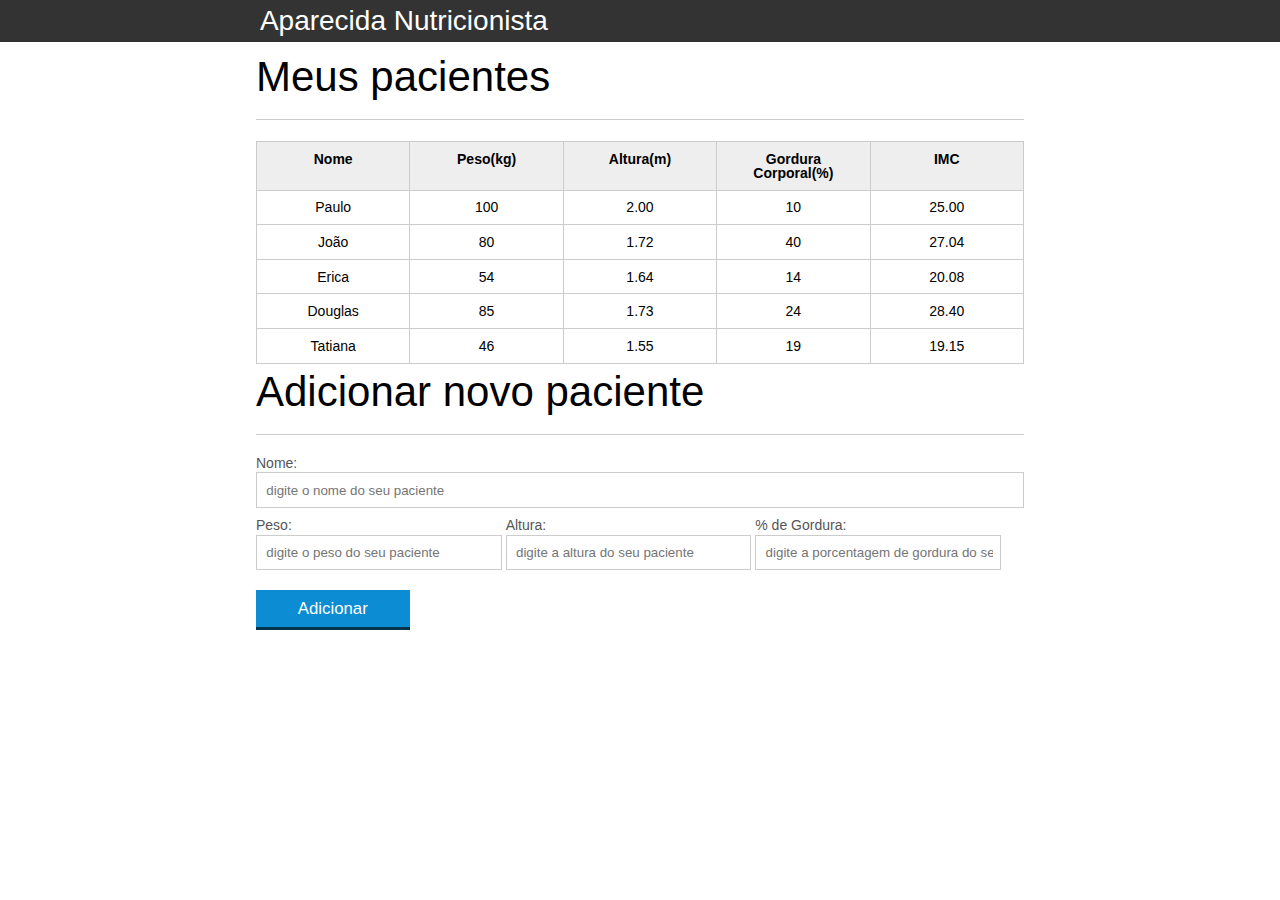
<file: index.html>
<!DOCTYPE html>
<html lang="pt-br">
	<head>
		<meta charset="UTF-8">
		<title>Aparecida Nutrição</title>
		<link rel="icon" href="favicon.ico" type="image/x-icon">
		<link rel="stylesheet" type="text/css" href="css/reset.css">
		<link rel="stylesheet" type="text/css" href="css/index.css">
	</head>
	<body>

		<header>
			<div class="container">
				<h1 class="titulo">Aparecida Nutrição</h1>
			</div>
		</header>
		<main>
			<section class="container">
				<h2>Meus pacientes</h2>
				<table>
					<thead>
						<tr>
							<th>Nome</th>
							<th>Peso(kg)</th>
							<th>Altura(m)</th>
							<th>Gordura Corporal(%)</th>
							<th>IMC</th>
						</tr>
					</thead>
					<tbody id="tabela-pacientes">
						<tr class="paciente">
							<td class="info-nome">Paulo</td>
							<td class="info-peso">100</td>
							<td class="info-altura">2.00</td>
							<td class="info-gordura">10</td>
							<td class="info-imc">0</td>
						</tr>

						<tr class="paciente" >
							<td class="info-nome">João</td>
							<td class="info-peso">80</td>
							<td class="info-altura">1.72</td>
							<td class="info-gordura">40</td>
							<td class="info-imc">0</td>
						</tr>

						<tr class="paciente" >
							<td class="info-nome">Erica</td>
							<td class="info-peso">54</td>
							<td class="info-altura">1.64</td>
							<td class="info-gordura">14</td>
							<td class="info-imc">0</td>
						</tr>

						<tr class="paciente">
							<td class="info-nome">Douglas</td>
							<td class="info-peso">85</td>
							<td class="info-altura">1.73</td>
							<td class="info-gordura">24</td>
							<td class="info-imc">0</td>
						</tr>
						<tr class="paciente" >
							<td class="info-nome">Tatiana</td>
							<td class="info-peso">46</td>
							<td class="info-altura">1.55</td>
							<td class="info-gordura">19</td>
							<td class="info-imc">0</td>
						</tr>
					</tbody>
				</table>

			</section>
		</main>
        
        <section class="container">
        <h2 id="titulo-form">Adicionar novo paciente</h2>
        <form id="form-adiciona">
            <div class="">
                <label for="nome">Nome:</label>
                <input id="nome" name="nome" type="text" placeholder="digite o nome do seu paciente" class="campo">
            </div>
            <div class="grupo">
                <label for="peso">Peso:</label>
                <input id="peso" name="peso" type="text" placeholder="digite o peso do seu paciente" class="campo campo-medio">
            </div>
            <div class="grupo">
                <label for="altura">Altura:</label>
                <input id="altura" name="altura" type="text" placeholder="digite a altura do seu paciente" class="campo campo-medio">
            </div>
            <div class="grupo">
                <label for="gordura">% de Gordura:</label>
                <input id="gordura" type="text" placeholder="digite a porcentagem de gordura do seu paciente" class="campo campo-medio">
            </div>

            <button id="adicionar-paciente" class="botao bto-principal">Adicionar</button>
        </form>
</section>

        <script src="js/calcula_imc.js"></script>
        <script src="js/form.js"></script>
        
	</body>
</html>
</file>
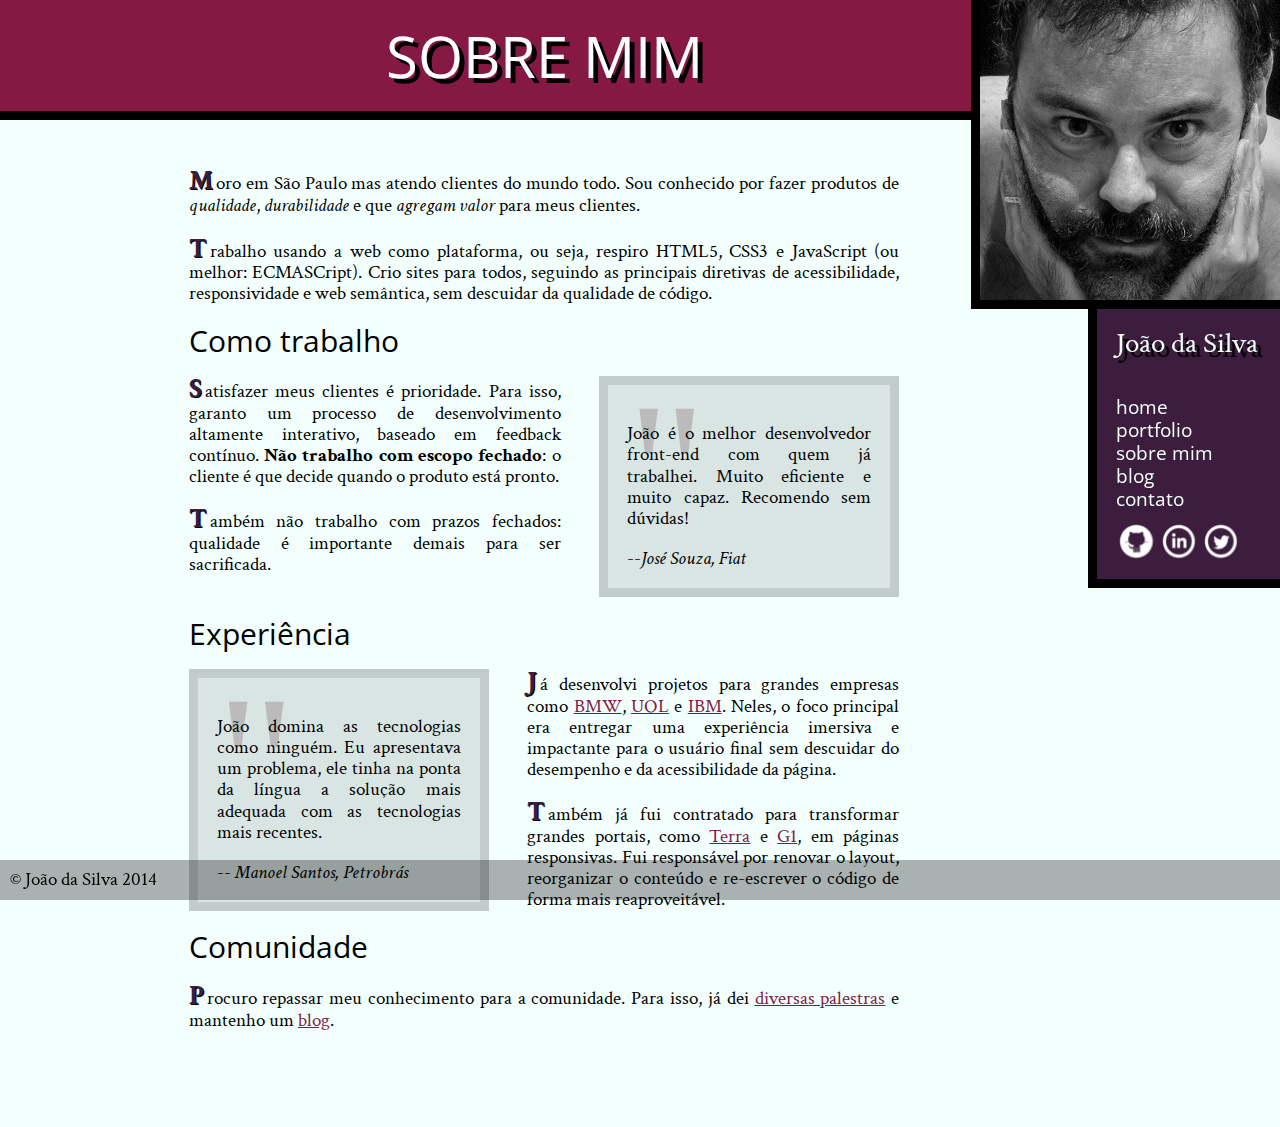
<file: bio.html>
<!DOCTYPE html> <!--indica que vc está usando a ultima versão do HTML--><!-- <em></em> italico / <strong></strong> negrito -->
<html>
    <head>
        <meta charset="UTF-8">
        <title>Biográfia - João da Silva</title>
        <link rel="icon" href="img/favicon.png">
        <link rel="stylesheet" href="css/reset.css">
        <link rel="stylesheet" href="css/bio.css">
        <link rel="stylesheet" href="css/rodape-footer.css">
        <link rel="stylesheet" href="css/cabecalho-navegacao.css">
        <link rel="stylesheet" href="http://fonts.googleapis.com/css?family=Crimson+Text:400,400italic,600">
        <link rel="stylesheet" href="http://fonts.googleapis.com/css?family=Open+Sans+Condensed:700">
    </head>
    
    <body>
        <main>
            <h1>Sobre mim</h1>
            <div class="container">
                <p>Moro em São Paulo mas atendo clientes do mundo todo. Sou conhecido por fazer produtos de <em>qualidade</em>, <em>durabilidade</em> 
                e que <em>agregam valor</em> para meus clientes.</p>
                <p>Trabalho usando a web como plataforma, ou seja, respiro HTML5, CSS3 e JavaScript (ou melhor: ECMASCript). Crio sites para todos, 
                seguindo as principais diretivas de acessibilidade, responsividade e web semântica, sem descuidar da qualidade de código.</p>

                <h2>Como trabalho</h2>

                <blockquote class="citacao" tabindex="1"> <!--citações-->
                    <p>João é o melhor desenvolvedor front-end com quem já trabalhei. Muito eficiente e muito capaz. Recomendo sem dúvidas!</p>
                    <cite>--<em>José Souza, Fiat</em></cite>
                </blockquote>

                <p>Satisfazer meus clientes é prioridade. Para isso, garanto um processo de desenvolvimento altamente interativo, 
                baseado em feedback contínuo. <strong>Não trabalho com escopo fechado</strong>: o cliente é que decide quando o produto está pronto.</p>

                <p>Também não trabalho com prazos fechados: qualidade é importante demais para ser sacrificada.</p>

                <h2>Experiência</h2>

                <blockquote class="citacao" tabindex="1"> <!--citações-->
                    <p>João domina as tecnologias como ninguém. Eu apresentava um problema, ele tinha na ponta da língua a solução mais adequada com as tecnologias mais recentes.</p>
                    <cite>-- <em>Manoel Santos, Petrobrás</em></cite>
                </blockquote>

                <p>Já desenvolvi projetos para grandes empresas como <a href="http://www.bmw.com">BMW</a>, <a href="http://www.uol.com.br">UOL</a> e <a href="http://www.ibm.com">IBM</a>. Neles, o foco principal era entregar uma experiência imersiva e impactante para o usuário final sem descuidar do desempenho e da acessibilidade da página.</p>
                <p> Também já fui contratado para transformar grandes portais, como <a href="http://www.terra.com.br">Terra</a> e <a href="http://www.g1.globo.com">G1</a>, em páginas responsivas. Fui responsável por renovar o layout, reorganizar o conteúdo e re-escrever o código de forma mais reaproveitável.</p>

                <h2>Comunidade</h2>

                <p>Procuro repassar meu conhecimento para a comunidade. Para isso, já dei <a href="portfolio.html">diversas palestras</a> e mantenho um <a href="blog.html">blog</a>.</p>
            </div>
        </main>
        
        <img class="minha-foto" src="img/eu.jpg" alt="Foto de João da Silva"> 
        
        <aside class="navegacao-site">
            <h1>João da Silva</h1>
            <nav>       <!-- tag semantica-->
                <ul>    <!-- cria lista-->
                    <li><a href="Index.html">Home</a></li><!--items d alista-->
                    <li><a href="portfolio.html">Portfolio</a></li>
                    <li><a href="bio.html">Sobre mim</a></li>
                    <li><a href="Blog.html">Blog</a></li>
                    <li><a href="contato.html">Contato</a></li>
                </ul>
            </nav>
            <ul class="icones-sociais">
                <li><a class="github" href="http://github.com/joaodasilva" data-tooltip="Veja meus projetos opensource" >Github</a></li>
                
                <li><a class="linkedin" href=" https://br.linkedin.com/pub/linkedin-joao-da-silva/32/4/508" data-tooltip="Veja meu currículo">LinkedIn</a></li>
                
                <li><a class="twitter" href=" https://twitter.com/twitter-joaodasilva" data-tooltip="Siga-me no Twitter" >Twitter</a></li>
            </ul>
        </aside>
        
        <footer class="rodape-pagina">
            &copy; João da Silva 2014
        </footer>
        
    </body>
            
</html>
</file>
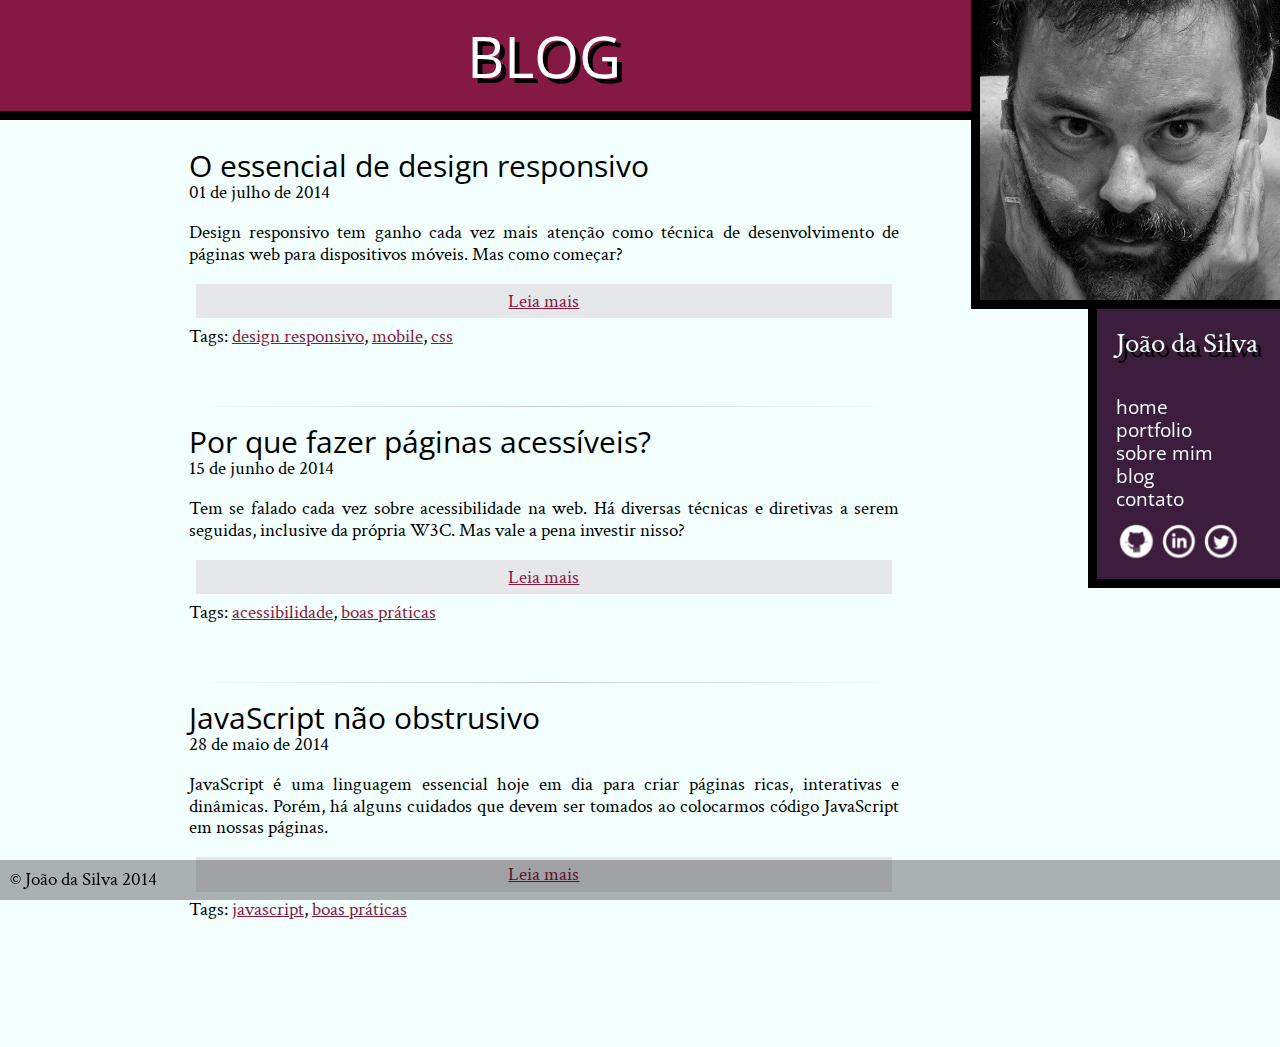
<file: blog.html>
<!DOCTYPE html>
<html>
	<head>
		<title>Blog - João da Silva</title>
		<meta charset="utf-8">
		<link rel="icon" href="img/favicon.png">
		<link rel="stylesheet" href="css/reset.css">
		<link rel="stylesheet" href="css/bio.css">
        <link rel="stylesheet" href="css/cabecalho-navegacao.css">
        <link rel="stylesheet" href="css/leia-mais.css">
		<link rel="stylesheet" href="css/article.css">
        <link rel="stylesheet" href="css/rodape-footer.css">
		<link rel="stylesheet" href="http://fonts.googleapis.com/css?family=Crimson+Text:400,400italic,600">
		<link rel="stylesheet" href="http://fonts.googleapis.com/css?family=Open+Sans+Condensed:700">
	</head>
	<body>
		<main>
			<h1 class="titulo-principal">Blog</h1>

			<div class="container">
				<article class="artigo">
					<h2 class="subtitulo-texto">O essencial de design responsivo</h2>
					<time datetime="2014-07-01">01 de julho de 2014</time>

					<p>Design responsivo tem ganho cada vez mais atenção como técnica de desenvolvimento de páginas web para dispositivos móveis. Mas como começar?</p>

					<a class="leia-mais" href="#">Leia mais</a>
					<footer>Tags: <a href="#">design responsivo</a>, <a href="#">mobile</a>, <a href="#">css</a></footer>
				</article>

				<article class="artigo">
					<h2 class="subtitulo-texto">Por que fazer páginas acessíveis?</h2>
					<time datetime="2014-06-15">15 de junho de 2014</time>

					<p>Tem se falado cada vez sobre acessibilidade na web. Há diversas técnicas e diretivas a serem seguidas, inclusive da própria W3C. Mas vale a pena investir nisso?</p>

					<a class="leia-mais" href="#">Leia mais</a>
					<footer>Tags: <a href="#">acessibilidade</a>, <a href="#">boas práticas</a></footer>
				</article>

				<article class="artigo">
					<h2 class="subtitulo-texto">JavaScript não obstrusivo</h2>
					<time datetime="2014-05-28">28 de maio de 2014</time>

					<p>JavaScript é uma linguagem essencial hoje em dia para criar páginas ricas, interativas e dinâmicas. Porém, há alguns cuidados que devem ser tomados ao colocarmos código JavaScript em nossas páginas.</p>
					
					<a class="leia-mais" href="#">Leia mais</a>
					<footer>Tags: <a href="#">javascript</a>, <a href="#">boas práticas</a></footer>
				</article>
			</div>
		</main>
		<img src="img/eu.jpg" alt="Foto de João da Silva" class="minha-foto">
		<aside class="navegacao-site">
			<h1>João da Silva</h1>
			<nav>
				<ul>
					<li><a href="index.html">Home</a></li>
					<li><a href="portfolio.html">Portfolio</a></li>
					<li><a href="bio.html">Sobre mim</a></li>
					<li><a href="blog.html">Blog</a></li>
					<li><a href="contato.html">Contato</a></li>
				</ul>
			</nav>
			<ul class="icones-sociais">
				<li><a class="github" href="http://github.com/joaodasilva" data-tooltip="Veja meus projetos opensource" >Github</a></li>
                
                <li><a class="linkedin" href=" https://br.linkedin.com/pub/linkedin-joao-da-silva/32/4/508" data-tooltip="Veja meu currículo">LinkedIn</a></li>
                
                <li><a class="twitter" href=" https://twitter.com/twitter-joaodasilva" data-tooltip="Siga-me no Twitter" >Twitter</a></li>
			</ul>
		</aside>
        
		<footer class="rodape-pagina">
			&copy; João da Silva 2014
		</footer>
        
	</body>
</html>
</file>
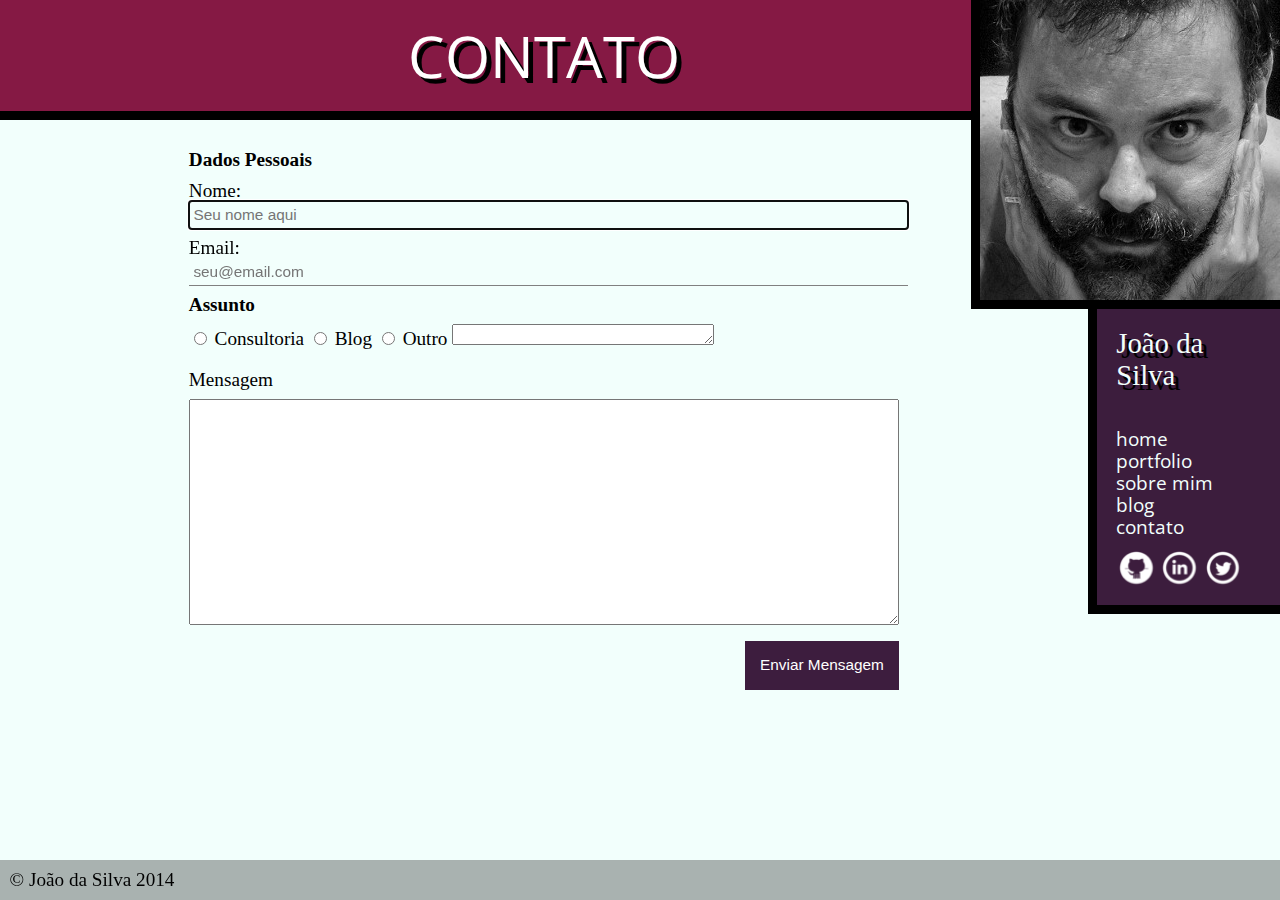
<file: contato.html>
<!DOCTYPE html>
<html>
	<head>
		<title>Blog - João da Silva</title>
		<meta charset="utf-8">
		<link rel="icon" href="img/favicon.png">
		<link rel="stylesheet" href="css/reset.css">
		<link rel="stylesheet" href="css/bio.css">
        <link rel="stylesheet" href="css/cabecalho-navegacao.css">
        <link rel="stylesheet" href="css/leia-mais.css">
		<link rel="stylesheet" href="css/article.css">
        <link rel="stylesheet" href="css/rodape-footer.css">
        <link rel="stylesheet" href="css/contato.css"
		<link rel="stylesheet" href="http://fonts.googleapis.com/css?family=Crimson+Text:400,400italic,600">
		<link rel="stylesheet" href="http://fonts.googleapis.com/css?family=Open+Sans+Condensed:700">
	</head>
	<body>
		<main>
			<h1 class="titulo-principal">Contato</h1>
			<div>
                <form>
                    <fieldset class="dados-pessoais">
                        <legend>Dados Pessoais</legend>
                        <label for="nome">Nome:</label>
                        <input id="nome" name="nome" placeholder="Seu nome aqui" autofocus required pattern="[A-za-z ']{4,}" title="O nome precisa ter pelo menos 4 caracteres">
                        <label for="email" >Email:</label>
                        <input id="email" name="e-mail" placeholder="seu@email.com" type="email" required><!--o asterisco segnifica que podemos repetir quantas vezes quisermos-->
                    </fieldset>
                    
                    <fieldset>
                        <legend>Assunto</legend>
                        <!--<select name="assunto">
                            <option value="consulte">Consulte</option>
                            <option value="blog">Blog</option>
                            <option value="outro">Outro</option>
                        </select>-->
                        <label>
                            <input type="radio" name="assunto" value="consulte">
                            Consultoria
                        </label>
                        <label>
                            <input type="radio" name="assunto" value="blog">
                            Blog
                        </label>
                        <label>
                            <input type="radio" name="assunto" value="outro">
                            Outro
                            <textarea name="assunto" cols="30" rows="1" value="outro"></textarea>
                        </label>
                    </fieldset>
                    
                    
                    <label for="msg" class="mensagem">Mensagem</label>
                    <textarea id="msg" name="mensagem" cols="50" rows="10" required></textarea>
                    
                    <button type="submit" value="enviar" class="enviar">Enviar Mensagem</button>
                    
                </form>
			</div>
		</main>
		<img src="img/eu.jpg" alt="Foto de João da Silva" class="minha-foto">
		<aside class="navegacao-site">
			<h1>João da Silva</h1>
			<nav>
				<ul>
					<li><a href="index.html">Home</a></li>
					<li><a href="portfolio.html">Portfolio</a></li>
					<li><a href="bio.html">Sobre mim</a></li>
					<li><a href="blog.html">Blog</a></li>
					<li><a href="contato.html">Contato</a></li>
				</ul>
			</nav>
			<ul class="icones-sociais">
				<li><a class="github" href="http://github.com/joaodasilva" data-tooltip="Veja meus projetos opensource" >Github</a></li>
                
                <li><a class="linkedin" href=" https://br.linkedin.com/pub/linkedin-joao-da-silva/32/4/508" data-tooltip="Veja meu currículo">LinkedIn</a></li>
                
                <li><a class="twitter" href=" https://twitter.com/twitter-joaodasilva" data-tooltip="Siga-me no Twitter" >Twitter</a></li>
			</ul>
		</aside>
        
		<footer class="rodape-pagina">
			&copy; João da Silva 2014
		</footer>
        
	</body>
</html>
</file>
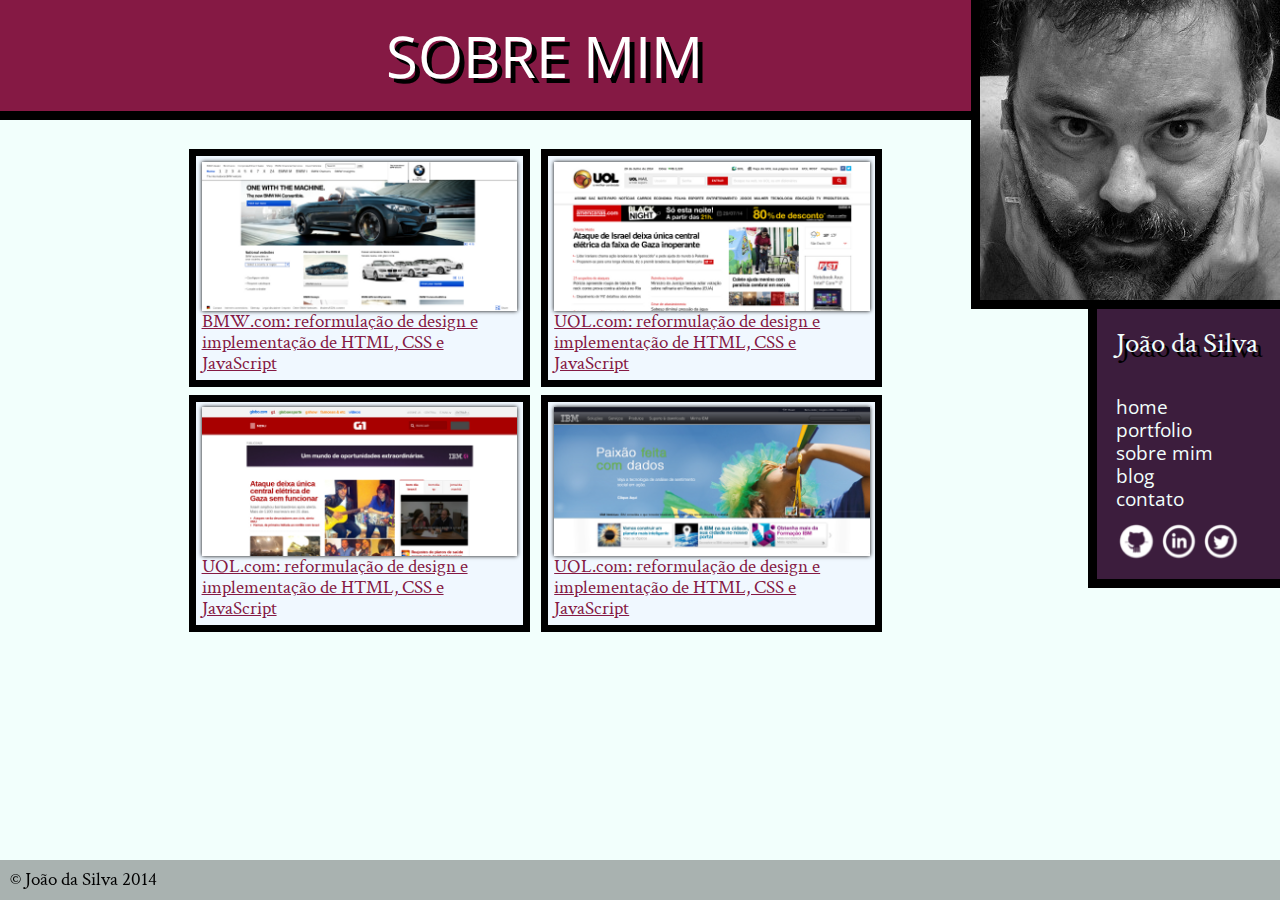
<file: portfolio.html>
<!DOCKTYPE html>
<html>
    <head>
        <title>Blog - João da Silva</title>
		<meta charset="utf-8">
		<link rel="icon" href="img/favicon.png">
		<link rel="stylesheet" href="css/reset.css">
		<link rel="stylesheet" href="css/bio.css">
        <link rel="stylesheet" href="css/portfolio.css">
        <link rel="stylesheet" href="css/rodape-footer-portfolio.css">
        <link rel="stylesheet" href="css/cabecalho-navegacao.css">
		<link rel="stylesheet" href="http://fonts.googleapis.com/css?family=Crimson+Text:400,400italic,600">
		<link rel="stylesheet" href="http://fonts.googleapis.com/css?family=Open+Sans+Condensed:700">
    </head>
    <body>
        <main>
            <h1>Sobre mim</h1>
            <div>
                
                <ul class="portfolio">
                    
                    <li>
                        <a href="http://bmw.com">
                            <figure>
                                <img src="img/bmw.png" alt="Site da BMW" class="img-port bmw">
                                <figcaption>BMW.com: reformulação de design e implementação de HTML, CSS e JavaScript</figcaption>
                            </figure>
                        </a>
                    </li>
                    
                    <li>
                        <a href="http://www.uol.com.br">
                            <figure>
                                <img src="img/uol.png" alt="Site da UOL" class="img-port">
                                <figcaption>UOL.com: reformulação de design e implementação de HTML, CSS e JavaScript</figcaption>
                            </figure>
                        </a>
                    </li>
                    
                    <li>
                        <a href="http://www.g1.globo.com">
                            <figure>
                                <img src="img/g1.png" alt="Site da G1" class="img-port">
                                <figcaption>UOL.com: reformulação de design e implementação de HTML, CSS e JavaScript</figcaption>
                            </figure>
                        </a>
                    </li>
                    
                    <li>
                        <a href="http://www.ibm.com">
                            <figure>
                                <img src="img/ibm.png" alt="Site da IBM" class="img-port">
                                <figcaption>UOL.com: reformulação de design e implementação de HTML, CSS e JavaScript</figcaption>
                            </figure>
                        </a>
                    </li>
                    
                </ul>
            </div>
        </main>
    </body>
    
    <img class="minha-foto" src="img/eu.jpg" alt="Foto de João da Silva"> 
        
        <aside class="navegacao-site">
            <h1>João da Silva</h1>
            <nav>       <!-- tag semantica-->
                <ul>    <!-- criar lista-->
                    <li><a href="Index.html">Home</a></li>
                    <li><a href="portfolio.html">Portfolio</a></li>
                    <li><a href="bio.html">Sobre mim</a></li>
                    <li><a href="Blog.html">Blog</a></li>
                    <li><a href="contato.html">Contato</a></li>
                </ul>
            </nav>
            <ul class="icones-sociais"><!--class="icones-sociais social-radape"   teste-->
                <li><a class="github" href="http://github.com/joaodasilva" data-tooltip="Veja meus projetos opensource" >Github</a></li>
                
                <li><a class="linkedin" href=" https://br.linkedin.com/pub/linkedin-joao-da-silva/32/4/508" data-tooltip="Veja meu currículo">LinkedIn</a></li>
                
                <li><a class="twitter" href=" https://twitter.com/twitter-joaodasilva" data-tooltip="Siga-me no Twitter" >Twitter</a></li>
            </ul>
            
            <footer class="rodape-pagina">
                &copy; João da Silva 2014
            </footer>
            
        </aside>
    
    
</html>
</file>
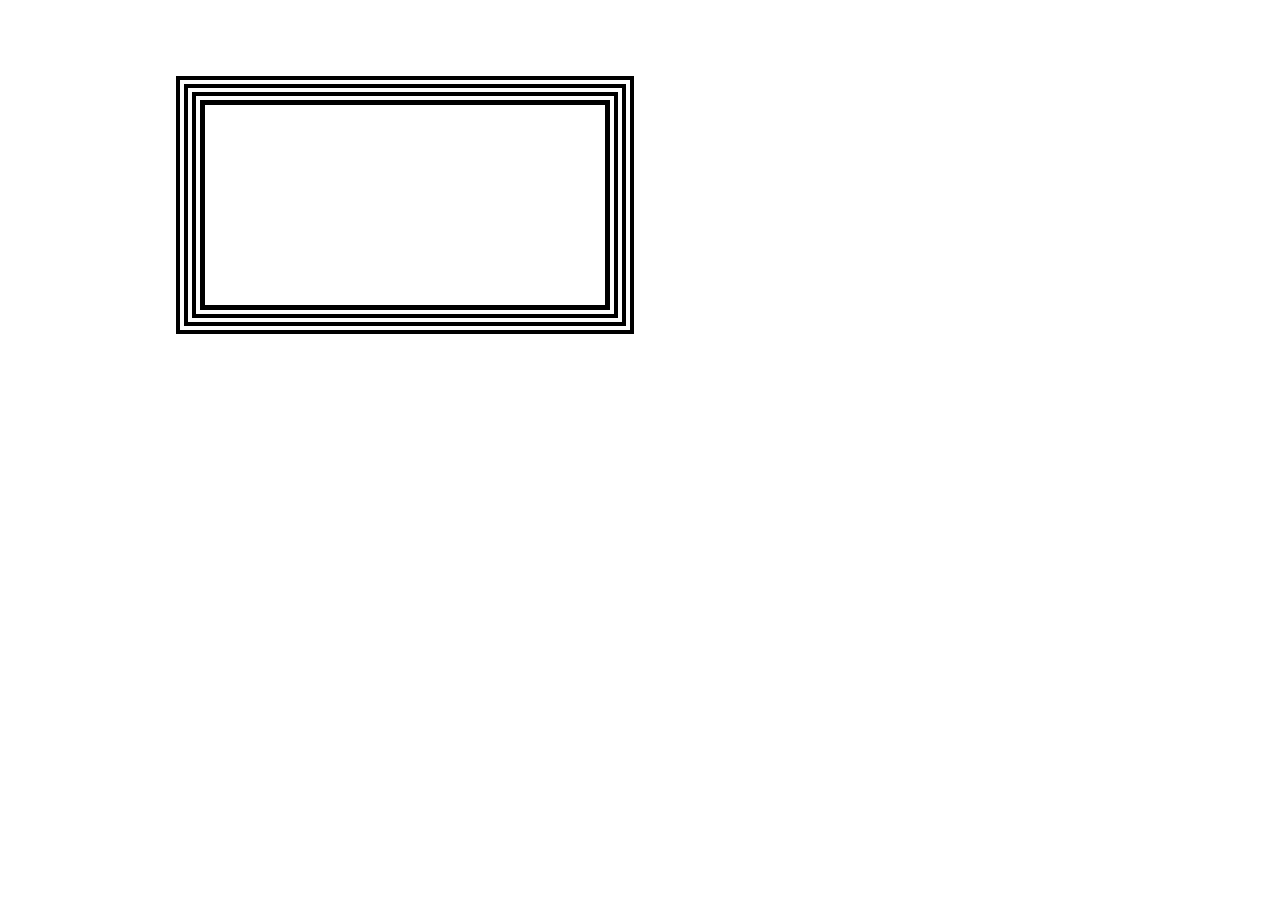
<file: Nova pasta/box shadow teste.html>
<html>
    <head>
        <link rel="stylesheet" href="box%20shadow%20teste.css">
    </head>
    <body>
        <div class="cubo">
            <div class="box"></div>
        </div>
    </body>
</html>
</file>
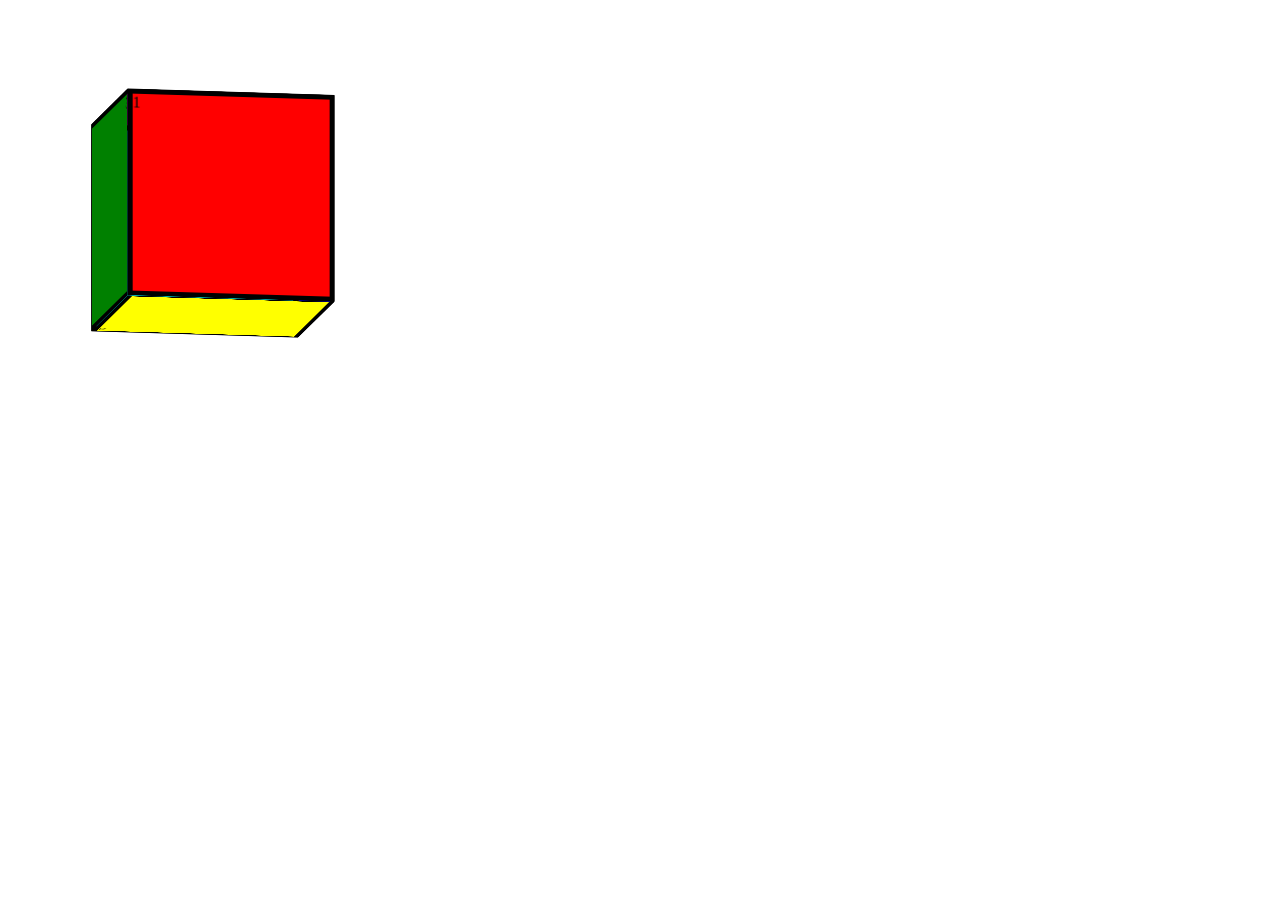
<file: Nova pasta/translate.html>
<html>
    <head>
        <link rel="stylesheet" href="translate.css">
    </head>
    <body>
        <div class="cubo">
            <div class="face frente">1</div>
            <div class="face direita">2</div>
            <div class="face esquerda">3</div>
            <div class="face cima">4</div>
            <div class="face baixo">5</div>
            <div class="face tras">6</div>
        </div>
    </body>
</html>
</file>
<file: css/index.css>
*{
	box-sizing: border-box;
 }

body{
	font-family: "Helvetica Neue", "Helvetica", Helvetica, Arial, sans-serif;
	font-size: 14px;
}

header{
	background-color: #333;
	height: 3em;
	color: #FFF;
	margin-bottom: 1em;
}

header h1{
	font-size: 2em;
	display:inline-block;
	vertical-align:	middle;
}
header h2{
	font-size: 2em;
	display:inline-block;
	vertical-align:	middle;
}

header .container:before{
	content: '';
	display:inline-block;
	height: 100%;
	vertical-align:	middle;
}

.container{
	width: 60%;
	height: 100%;
	margin: 0 auto;
}

section{
	margin: 2em 0;
	overflow: hidden;
}

section h2{
	font-size: 3em;
	display: block;
	padding-bottom: .5em;
	border-bottom: 1px solid #ccc;
	margin-bottom: .5em;
}

table{
	width: 100%;
	margin-bottom : .5em;
    table-layout: fixed;

}

td, th {
	padding: .7em;
	margin: 0;
	border: 1px solid #ccc;
	text-align: center;
}

th{
	font-weight: bold;
	background-color: #EEE;
}

label{
	color: #555;
	display: block;
	margin-bottom: .2em;
}

.campo{
	margin: 0;
	padding-bottom: 1em;
	width: 100%;
	border: 1px solid #ccc;
	padding: .7em;
	width: 100%;
}

.campo-medio{
	display: inline-block;
	padding-right: .5em;
}

.grupo{
	width: 32%;
	display: inline-block;
	padding: 10px 0px;
}

button{
	padding: .5em 2em;
	border: 0;
	border-bottom: 3px solid;
	font-size: 1.2em;
	cursor: pointer;
	margin: 0;
	margin-top: -3px;
	color: #fff;
	background-color:#0c8cd3;
	border-color: #04324c;
	width: 20%;
    display: block;
    clear: both;
    margin: 10px 0px;

}

button:active{
	margin-top:0px;
	border: 0;
}

button[disabled=disabled], button:disabled {
    background-color: gray;
	border-color: darkgray;

}

.adicionar-paciente{
    margin-top: 30px;
}

.campo-invalido{
	border: 1px solid red;
}

.paciente-invalido{
    background-color: lightcoral;
}
</file>
<file: css/bio.css>
html{
    font-size: 120%;
}
body{
    font-family: "Crimson Text", serif;
    background-color: #F2FFFC;
}
main h1{
    font-size: 300%;
    background-color: #851944;
    color: #FFF;
    text-align: center;
    font-family: "Open Sans Condensed", sans-serif;
    padding: 1.25rem;/*rem = tamanho da fonte, 1.25*rem //rem pega como base a altura da fonte *//* espaço interno*/
    margin: 0;
    border-bottom: .5rem solid black;/*borda preta*/
    text-transform: uppercase;
    box-sizing: border-box;/*pega o tamanho do box inteiro incluindo (padding, margin e border) na hora de dimensionar o widht*/
    text-shadow: 5px 5px #000; /*coloca sombras*/
    /*color: rgba(255, 127, 127, 0.8);*/
}
h1{
    text-shadow: 5px 5px #000;
    /*color: rgba(255, 127, 127, 0.8);*/
}
main div{
    width: 37rem;/*720px*/
    margin: auto;
    padding-bottom: 4em;/*80px*/
    padding-top: 1.5em;/*30px*/
}
h2{
    font-size: 30px;
    font-family: "Open Sans Condensed", sans-serif;
    clear: both;   /*não permite que nenhum float fique na posição marcada*/
}
body{
    line-height: 1.1;/*espaçamento entre linhas*/
}
.container > p::first-letter {
    font-size: 140%;
    font-weight: bold;
    color: #3C1D3D;
    text-shadow: 1px 1px #000;
    margin-right: .2ch;
    line-height: 1;
}
p{
    text-align: justify;
    margin-top: 1em;/*20px*/
    margin-bottom: 1em;/*20px*/
}
strong{ font-weight: bold; }
em{ font-style: italic }
/*---------------------------------------------------------------*/
blockquote{
	background-color: #D9E5E3;
    padding: 1rem;/* espaço interno*/ /*tamanho baseado no tamanho da fonte, 20px da fonte e 20 px de padding tamanho = 1*/
    border: 0.5em solid #C2CCCA;/*coloca borda ao redor do elemento block quote*//*em = pega o tamanho da fonte do navegador*/
    width: 30ch;/*ch = largura do caracter da fonte*/
    margin: 1em 2em;/*original margin: 20px 40px;*//*em = pega o tamanho da fonte do navegador*/
    box-sizing: border-box;/*pega o tamanho do box inteiro incluindo (padding, margin e border) na hora de dimensionar o widht*/
    float:  right; /*tirar um elemento do fluxo e permiti que ele "flutue" ao redor do conteudo*/
    font-size: 
}/*em = pega o tamanho da fonte do navegador*//*ch = largura do caracter da fonte*//*rem pega a altura da fonte*/
blockquote:nth-of-type(odd)/*pega os elementos impar do blockquote*/
{
    float:  right; /*tirar um elemento do fluxo e permiti que ele "flutue" ao redor do conteudo*/
    margin-right: 0;
}
blockquote:nth-of-type(even)/*pega os elementos pare de blockquote*/
{
    float: left;/*tirar um elemento do fluxo e permiti que ele "flutue" ao redor do conteudo*/
    margin-right: 2em;
    margin-left: 0;
}
blockquote:before {
    content: '"';
    font-family: cursive;
    font-size: 10em;
    position: absolute;
    color: #bbb;
    line-height: 0.7;
}/*coloca " aspas " no blockquote*/
.citacao > p {
    position: relative;
}/*coloca o texto afrente das aspas*/
.citacao:nth-of-type(odd):hover,.citacao:nth-of-type(odd):focus {
    transform: scale(1.2) rotate(5deg);
}
.citacao:nth-of-type(even):hover,.citacao:nth-of-type(even):focus {
    transform: scale(1.2) rotate(-5deg);
}
.citacao:hover,.citacao:focus{
     box-shadow: 0 0 0 99999px rgba(0,0,0,.8);
}
/*-----------------------------------------------------------------*/
aside h1{
    font-size: 150%;/*30px*/
    margin-bottom: 1.25em;/*25px*/
}
.icones-sociais  li{
    display: inline-block;/*block = empilhar => stacklayout // line = deixa os itens em uma linha*/
    position: relative;
}/*.nome-class pega a tag somente da class emq eu está*//*#icones-sociais li //#nome-id pega o tag somente da id solecionada*/
.icones-sociais a{
    height: 2em;/*40px*/
    width: 2em;/*40px*/
    display: inline-block;
    text-indent: -9999px;/*deslocamento do texto // nesse caso moveu ele pra direita até sumir*/
    /*color: transparent;*/
    /*font-size: 0px;*/
    margin-top: 0.5em;
}
.github {background-image: url(../img/github.png);}/*image replacement*/
.linkedin {background-image: url(../img/linkedin.png);}/*image replacement*/
.twitter {background-image: url(../img/twitter.png);}/*image replacement*/
.icones-sociais a:hover::after, .icones-sociais a:focus::after{
    content: attr(data-tooltip);
    position: absolute;
    top: 100%;
    right: 0;
    text-indent: 0;
    width: 300%;
    background: black;
    padding: 0.2em;
    font-size: .75em;
    border-radius: 5px;
}/*balão dos icones*/
.icones-sociais a:hover::before,.icones-sociais a:focus::before{
    content: '';
    width: 1em;
    height: 1em;
    background-color: black;
    position: absolute;
    bottom: 0;
    left: 0;
    transform: translateY(.5em) rotate(45deg);
}/*"perna" do balão*/
.social-radape{
    margin: 3em;/*60px*/
}
.tags{
    padding-bottom: 1.25em;/*25px*/
    margin-bottom: 0.75em;/*15px*/
    border-bottom: 0.05em solid #CCC;/*1px*/
}
nav a {
	color: #F2FFFC;
    text-transform: lowercase;
}
/*---------------------------------------------------------------*/
main a{
    color: #851944;
}
main a:hover,main a:focus{
    color: red;
}/*link aparece com cor vermelha quando o mouse é posto em cima*/
aside a {
    color: inherit; /*herda o valor do elemento pai*/
    font-family: "Open Sans Condensed";
    text-decoration: none;
} /*barra lateral*/
background-color: #F2FFFC;
/*rgb(120,30,60);*/
</file>
<file: css/rodape-footer.css>
.rodape-pagina/*footer*/
{
	background-color: rgba(0, 0, 0, 0.3);
	color: #000;
    padding: 0.5em; /*10px*/ /* espaço interno */
    clear: both;
    position: fixed;
    bottom: 0;
    width: 100%;
    /*background-image: radial-gradient(ellipse at left bottom,
    rgba(60, 29, 61, 0.8),
    rgba(60, 29, 61, 0.8) 65%,
    black 65%,
    black 70%,
    transparent 70%,
    transparent);
    width:100%;
    background-size: 25% 100%;
    background-repeat: no-repeat;*/
}
main footer:hover,main footer:focus{
    color: red;
}
</file>
<file: css/cabecalho-navegacao.css>
aside, img
{
    border-bottom: 0.5em solid black;/*10px*/
    border-left: 0.5em solid black;/*10px*/
    float: right;
    box-sizing: border-box; /*pega o tamanho do box inteiro incluindo (padding, margin e border) na hora de dimensionar o widht*/
    
}

.minha-foto
{
    position: fixed; /*absolute, sai do fluxo, relativo a janela*//*relativo, ele não sai do fluxo*/
    right: 0px;
    /*margin-top: 0.2em;*/
}

.navegacao-site/*aside*/
{
	background-color: #3C1D3D;
	color: #F2FFFC;
    padding: 1em;/* espaço interno*//*20px*/
    border-bottom: 0.5em solid black;/*10px*/
    border-left: 0.5em solid black;/*10px*/
    width: 15%;
    position: fixed; /*absolute, sai do fluxo, relativo a janela*//*relativo, ele não sai do fluxo*/
    top: 16.1em;/*310px*/
    right: 0;
    /*clear: right; /* não é mais nescessaria*/
}
main
{
    float: left;
    width: 85%;
}

.navegacao-site a:hover,navegacao-site a:focus{
    text-shadow: 0 0 4px #FF1493;
}/*coloca uma sombra nos botões qunado o mouse é posto em cima dos links*/
</file>
<file: css/leia-mais.css>
.leia-mais
{
    font-size: 1em;/*20px*/
    padding: 0.35em;/*7px*/
    margin: 0.4em;/*8px*/
    background-color: #E6E7E8;
    display: block;
    text-align: center;
}
</file>
<file: css/article.css>
.artigo {
    padding-bottom: 30px;
    margin-bottom: 20px;
   /* background-image: linear-gradient(to right, transparent, lightgrey, transparent);
    background-size: 100% 1px;
    background-repeat: no-repeat;
    background-position: bottom center;*/
}

.artigo + .artigo {
    /* trocamos padding-bottom e margin-bottom por
        padding-top e margin-top */
    padding-top: 1em;
    margin-top: 1.5em;
    background-image: linear-gradient(to right, 
        rgba(200, 200, 200, 0), 
        rgba(200, 200, 200, 1), 
        rgba(200, 200, 200, 0)
    );
    background-size: 100% 1px;
    background-repeat: no-repeat;
    /* trocamos "bottom center" por "top center" */
    background-position: top center;
}

/*background-image: radial-gradient(circle at bottom right,
    yellow,
    yellow 20%,
    black 20%,
    black 30%,
    yellow 30%,
    yellow);*/
</file>
<file: css/portfolio.css>
.portfolio li
{
    display: inline-block;
    border: 0.4em solid black;
    width: 48%;
    background-color: aliceblue;
    margin-bottom: 0.4em;/*20px*/
    margin-right: 0.4em;/*20px*/
    padding: 0.3em;/*10px*/
    box-sizing: border-box;
}
.img-port
{
    border: 0px;
    box-shadow:0 0 4px #000;
}
figure img
{
    width: 100%;
}
</file>
<file: css/rodape-footer-portfolio.css>
.rodape-pagina/*footer*/
{
    background-color: rgba(0, 0, 0, 0.3);
    color: #000;
    padding: 0.5em;
    clear: both;
    position: fixed;
    bottom: 0;
    left: 0;
    width: 100%;
    /*background-image: radial-gradient(ellipse at left bottom,
    rgba(60, 29, 61, 0.8),
    rgba(60, 29, 61, 0.8) 65%,
    black 65%,
    black 70%,
    transparent 70%,
    transparent);
    width:100%;
    background-size: 25% 100%;
    background-repeat: no-repeat;*/
}
</file>
<file: Nova pasta/translate.css>
.face {
  display: block;
  width: 200px;
  height: 200px;
  position: absolute;
  top: 0;
  left: 0;
  border:5px solid black;
}

.cubo {
  transform-style: preserve-3d;
  width: 200px;
  height: 200px;
  position: relative;
  top: 100px;
  left: 100px;
  transform: rotateX(10deg) rotateY(10deg);
}

.frente {
  background-color: red;
  transform: translateZ(105px);
}
.direita {
  background-color: blue;
  transform: translateX(105px) rotateY(90deg);
}
.esquerda{
  background-color: green;
  transform: translateX(-105px) rotateY(90deg);
}
.baixo{
  background-color: yellow;
  transform: translateY(105px) rotateX(90deg)
}
.cima{
  background-color: magenta;
  transform: translateY(-105px) rotateX(90deg)
}
.tras{
  
  background-color: cyan;
  transform: translateZ(-105px);
}
</file>
